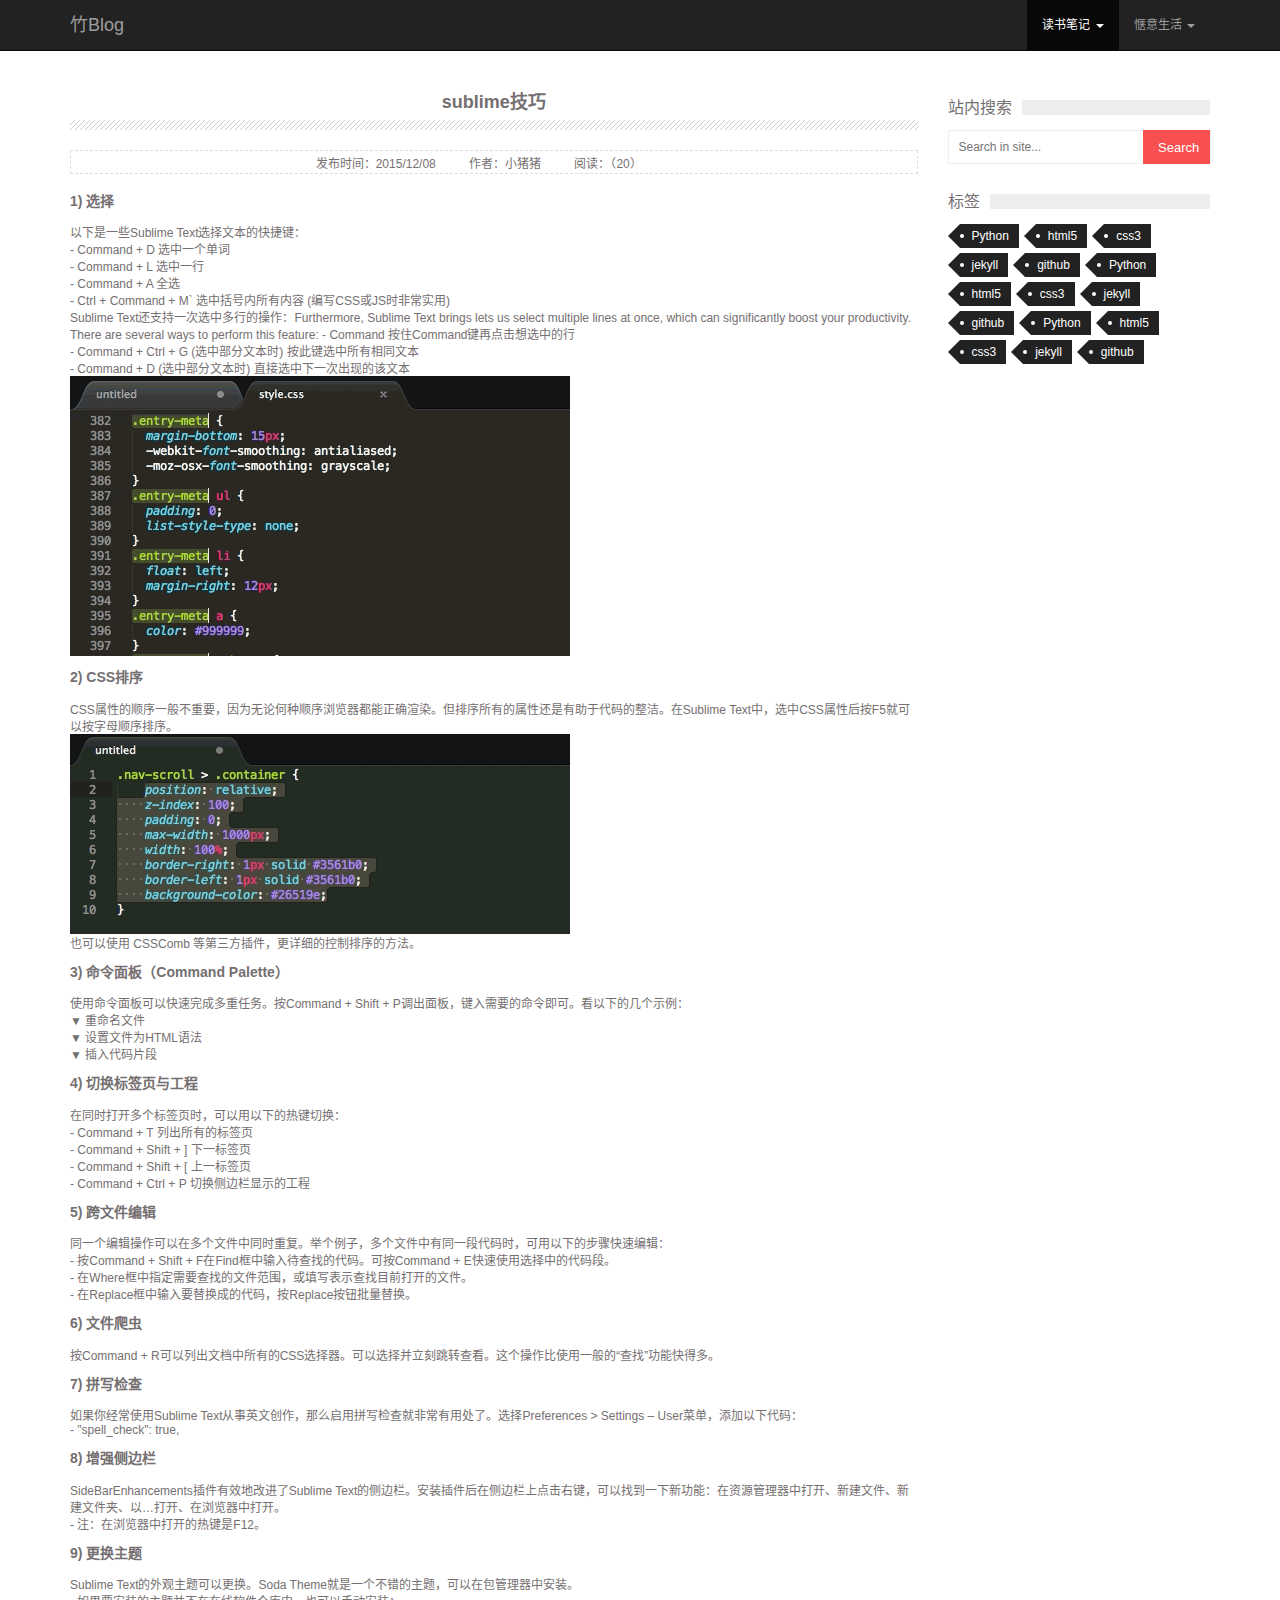
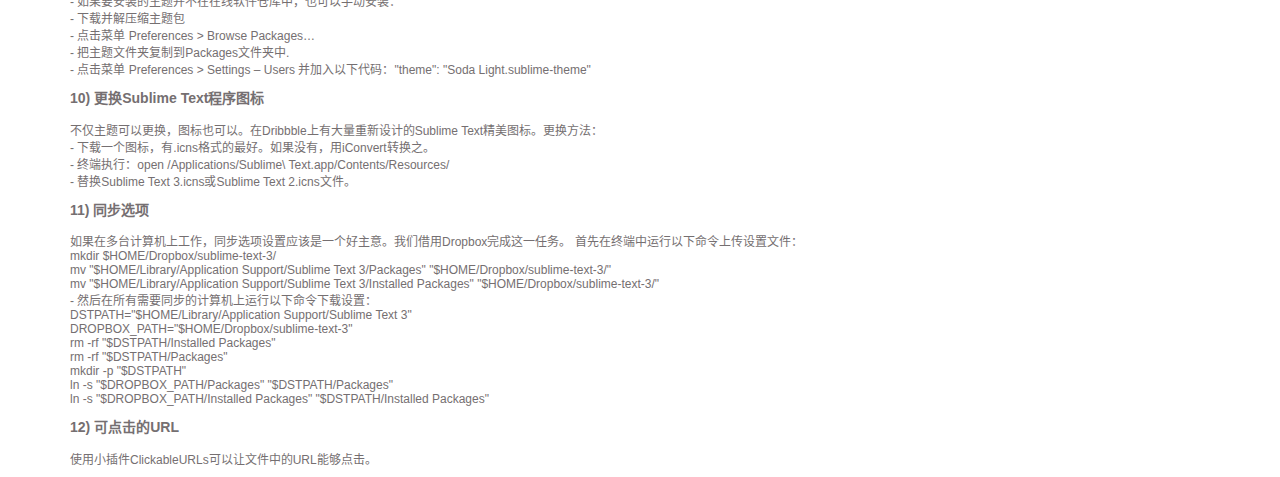
<file: details.html>
<!DOCTYPE html>
<html lang="zh-CN">
<head>
	<meta charset="UTF-8">
	<meta http-equiv="X-UA-Compatible" content="IE=edge">
	<meta name="viewport" content="width=device-width, initial-scale=1">
	<title>竹Blog</title>
	<link rel="stylesheet" href="css/bootstrap.min.css">
	<link rel="stylesheet" href="css/main.css">
	<link rel="stylesheet" href="css/font-awesome.css">
</head>
<body>
	<!-- 导航 start -->
	<nav class="navbar navbar-inverse navbar-fixed-top">
		<div class="container">
			<div class="navbar-header">
				<button type="button" class="navbar-toggle collpased" data-toggle="collapse" data-target="#navbar-collapse-menu" aria-expanded="false">
					<span class="sr-only">展开导航</span>
					<span class="icon-bar"></span>
					<span class="icon-bar"></span>
					<span class="icon-bar"></span>
				</button>
				<a href="#" class="navbar-brand">竹Blog</a>
			</div>

			<div class="collapse navbar-collapse navbar-right" id="navbar-collapse-menu">
				<ul class="nav navbar-nav">
					<li class="active dropdown">
						<a href="#" class="dropdown-toggle" data-toggle="dropdown" role="button" aria-haspopup="true" aria-expanded="false">读书笔记 <span class="caret"></span></a>
						<ul class="dropdown-menu">
							<li><a href="#">Thinking in Java</a></li>
							<li><a href="#">设计模式</a></li>
							<li><a href="#">人月神话</a></li>
							<li role="separator" class="divider"></li>
							<li><a href="#">锋利的JQuery</a></li>
							<li><a href="#">More&gt;&gt;</a></li>
						</ul>
					</li>
					<li class="dropdown">
						<a href="#" class="dropdown-toggle" data-toggle="dropdown" role="button" aria-haspopup="true" aria-expanded="false">惬意生活 <span class="caret"></span></a>
						<ul class="dropdown-menu">
							<li><a href="#">生活小记</a></li>
							<li><a href="#">旅游计划</a></li>
						</ul>
					</li>
				</ul>
			</div>
		</div>
		<!-- toggle end -->
	</nav>
	<!-- 导航 end -->
	
	<!-- 主要内容区 start -->
	<div class="container details_content">
		<div class="row">
			<div class="col-md-9">
				<article class="details_article">
					<h2 class="article_title">sublime技巧</h2>
					<div class="details_article_more">
						<span>发布时间：2015/12/08</span>
						<span>作者：小猪猪</span>
						<span>阅读：（20）</span>
					</div>
					<p>
						<h3>1) 选择</h3>
						以下是一些Sublime Text选择文本的快捷键：<br/>
						- Command + D 选中一个单词<br/>
						- Command + L 选中一行<br/>
						- Command + A 全选<br/>
						- Ctrl + Command + M` 选中括号内所有内容 (编写CSS或JS时非常实用)<br/>

						Sublime Text还支持一次选中多行的操作：Furthermore, Sublime Text brings lets
						us select multiple lines at once, which can significantly boost your productivity. There are several ways to perform this feature:

						- Command 按住Command键再点击想选中的行<br/>
						- Command + Ctrl + G (选中部分文本时) 按此键选中所有相同文本<br/>
						- Command + D (选中部分文本时) 直接选中下一次出现的该文本<br/>
						<img src="images/details1.gif" alt="details1">

						<h3>2) CSS排序</h3>
						CSS属性的顺序一般不重要，因为无论何种顺序浏览器都能正确渲染。但排序所有的属性还是有助于代码的整洁。在Sublime Text中，选中CSS属性后按F5就可以按字母顺序排序。<br/>
						<img src="images/details2.gif" alt="details2"><br/>

						也可以使用 CSSComb 等第三方插件，更详细的控制排序的方法。

						<h3>3) 命令面板（Command Palette）</h3>
						使用命令面板可以快速完成多重任务。按Command + Shift + P调出面板，键入需要的命令即可。看以下的几个示例：<br/>

						▼ 重命名文件<br/>
						▼ 设置文件为HTML语法<br/>
						▼ 插入代码片段<br/>

						<h3>4) 切换标签页与工程</h3>
						在同时打开多个标签页时，可以用以下的热键切换：<br/>

						    - Command + T 列出所有的标签页<br/>
						    - Command + Shift + ] 下一标签页<br/>
						    - Command + Shift + [ 上一标签页<br/>
						    - Command + Ctrl + P 切换侧边栏显示的工程<br/>

						<h3>5) 跨文件编辑</h3>
						同一个编辑操作可以在多个文件中同时重复。举个例子，多个文件中有同一段代码时，可用以下的步骤快速编辑：<br/>

						    - 按Command + Shift + F在Find框中输入待查找的代码。可按Command + E快速使用选择中的代码段。<br/>
						    - 在Where框中指定需要查找的文件范围，或填写<open files>表示查找目前打开的文件。<br/>
						    - 在Replace框中输入要替换成的代码，按Replace按钮批量替换。<br/>

						<h3>6) 文件爬虫</h3>
						按Command + R可以列出文档中所有的CSS选择器。可以选择并立刻跳转查看。这个操作比使用一般的“查找”功能快得多。<br/>

						<h3>7) 拼写检查</h3>
						如果你经常使用Sublime Text从事英文创作，那么启用拼写检查就非常有用处了。选择Preferences > Settings – User菜单，添加以下代码：<br/>

						- "spell_check": true,<br/>


						<h3>8) 增强侧边栏</h3>
						SideBarEnhancements插件有效地改进了Sublime Text的侧边栏。安装插件后在侧边栏上点击右键，可以找到一下新功能：在资源管理器中打开、新建文件、新建文件夹、以…打开、在浏览器中打开。<br/>

						- 注：在浏览器中打开的热键是F12。<br/>

						<h3>9) 更换主题</h3>
						Sublime Text的外观主题可以更换。Soda Theme就是一个不错的主题，可以在包管理器中安装。<br/>

						- 如果要安装的主题并不在在线软件仓库中，也可以手动安装：<br/>

						    - 下载并解压缩主题包<br/>
						    - 点击菜单 Preferences > Browse Packages…<br/>
						    - 把主题文件夹复制到Packages文件夹中.<br/>
						    - 点击菜单 Preferences > Settings – Users 并加入以下代码："theme": "Soda Light.sublime-theme"<br/>

						<h3>10) 更换Sublime Text程序图标</h3>
						不仅主题可以更换，图标也可以。在Dribbble上有大量重新设计的Sublime Text精美图标。更换方法：<br/>

						    - 下载一个图标，有.icns格式的最好。如果没有，用iConvert转换之。<br/>
						    - 终端执行：open /Applications/Sublime\ Text.app/Contents/Resources/<br/>
						    - 替换Sublime Text 3.icns或Sublime Text 2.icns文件。<br/>

						<h3>11) 同步选项</h3>
						如果在多台计算机上工作，同步选项设置应该是一个好主意。我们借用Dropbox完成这一任务。
						首先在终端中运行以下命令上传设置文件：<br/>
						mkdir $HOME/Dropbox/sublime-text-3/ <br/>
						mv "$HOME/Library/Application Support/Sublime Text 3/Packages" "$HOME/Dropbox/sublime-text-3/" <br/>
						mv "$HOME/Library/Application Support/Sublime Text 3/Installed Packages" "$HOME/Dropbox/sublime-text-3/"<br/>



						- 然后在所有需要同步的计算机上运行以下命令下载设置：<br/>
						DSTPATH="$HOME/Library/Application Support/Sublime Text 3" <br/>
						DROPBOX_PATH="$HOME/Dropbox/sublime-text-3" <br/>
						rm -rf "$DSTPATH/Installed Packages" <br/>
						rm -rf "$DSTPATH/Packages" <br/>
						mkdir -p "$DSTPATH" <br/>
						ln -s "$DROPBOX_PATH/Packages" "$DSTPATH/Packages" <br/>
						ln -s "$DROPBOX_PATH/Installed Packages" "$DSTPATH/Installed Packages"<br/>

						<h3>12) 可点击的URL</h3>
						使用小插件ClickableURLs可以让文件中的URL能够点击。<br/>
					</p>
				</article>
			</div>
			<div class="col-md-3">
				<!-- 搜索区 start-->
				<div class="widget">
					<div class="widget_title">
						<h3>站内搜索</h3>
					</div>
					<div class="tb_widget_search">
						<form action="/search/" target="_blank" method="get">
							<input type="text" name="q" size="40" placeholder="Search in site..." class="searchText">
							<input type="submit" value="Search" class="searchButton">
						</form>
					</div>
				</div>
				<!-- 搜索区 end -->
				
				<!-- 标签 start -->
				<div class="widget">
					<div class="widget_title">
						<h3>标签</h3>
					</div>
					<div class="tb_widget_tagcloud clearfix">
						<a href="#">Python</a>
						<a href="#">html5</a>
						<a href="#">css3</a>
						<a href="#">jekyll</a>
						<a href="#">github</a>
						<a href="#">Python</a>
						<a href="#">html5</a>
						<a href="#">css3</a>
						<a href="#">jekyll</a>
						<a href="#">github</a>
						<a href="#">Python</a>
						<a href="#">html5</a>
						<a href="#">css3</a>
						<a href="#">jekyll</a>
						<a href="#">github</a>
					</div>
				</div>
				<!-- 标签 end -->
				
			</div>
		</div>
	</div>
	<!-- 主要内容区 end -->

	<script src="js/jquery.min.js"></script>
	<script src="js/bootstrap.min.js"></script>
</body>
</html>
</file>
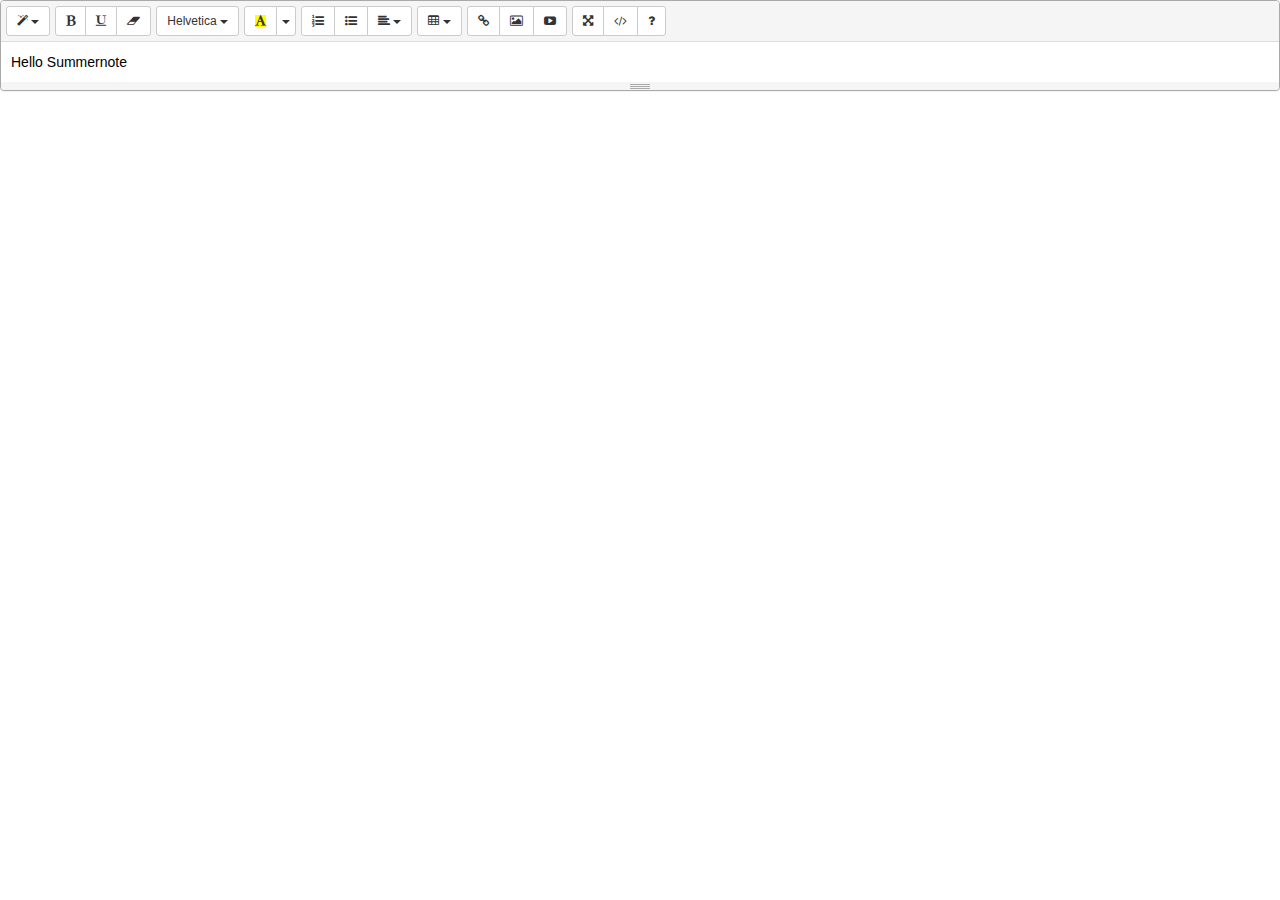
<file: edit.html>
<!DOCTYPE html>
<html lang="zh-CN">
<head>
	<meta charset="UTF-8">
	<meta http-equiv="X-UA-Compatible" content="IE=edge">
	<meta name="viewport" content="width=device-width, initial-scale=1">
	<title>竹Blog</title>
	<link rel="stylesheet" href="css/bootstrap.min.css">
	<link rel="stylesheet" href="css/font-awesome.css">
	<link rel="stylesheet" href="css/summernote.css">
	<script src="js/jquery.min.js"></script>
	<script src="js/bootstrap.js"></script>
	<script src="js/summernote.js"></script>
	<script>
		$(document).ready(function(){
		  $('#summernote').summernote();
		});
	</script>
</head>
<body>
	
	
	<!-- 定义一个div容器 -->
	<div id="summernote">Hello Summernote</div>
	
</body>
</html>
</file>
<file: css/summernote.css>
.note-editor{position:relative}.note-editor .note-dropzone{position:absolute;z-index:100;display:none;color:#87cefa;background-color:white;opacity:.95;pointer-event:none}.note-editor .note-dropzone .note-dropzone-message{display:table-cell;font-size:28px;font-weight:bold;text-align:center;vertical-align:middle}.note-editor .note-dropzone.hover{color:#098ddf}.note-editor.dragover .note-dropzone{display:table}.note-editor .note-editing-area{position:relative}.note-editor .note-editing-area .note-editable{outline:0}.note-editor.note-frame{border:1px solid #a9a9a9}.note-editor.note-frame.codeview .note-editing-area .note-editable{display:none}.note-editor.note-frame.codeview .note-editing-area .note-codable{display:block}.note-editor.note-frame .note-editing-area{overflow:hidden}.note-editor.note-frame .note-editing-area .note-editable{padding:10px;overflow:auto;color:#000;background-color:#fff}.note-editor.note-frame .note-editing-area .note-editable[contenteditable="false"]{background-color:#e5e5e5}.note-editor.note-frame .note-editing-area .note-codable{display:none;width:100%;padding:10px;margin-bottom:0;font-family:Menlo,Monaco,monospace,sans-serif;font-size:14px;color:#ccc;background-color:#222;border:0;-webkit-border-radius:0;-moz-border-radius:0;border-radius:0;box-shadow:none;-webkit-box-sizing:border-box;-moz-box-sizing:border-box;-ms-box-sizing:border-box;box-sizing:border-box;resize:none}.note-editor.note-frame.fullscreen{position:fixed;top:0;left:0;z-index:1050;width:100%}.note-editor.note-frame.fullscreen .note-editable{background-color:white}.note-editor.note-frame.fullscreen .note-resizebar{display:none}.note-editor.note-frame .note-statusbar{background-color:#f5f5f5;border-bottom-right-radius:4px;border-bottom-left-radius:4px}.note-editor.note-frame .note-statusbar .note-resizebar{width:100%;height:8px;padding-top:1px;cursor:ns-resize}.note-editor.note-frame .note-statusbar .note-resizebar .note-icon-bar{width:20px;margin:1px auto;border-top:1px solid #a9a9a9}.note-editor.note-frame .note-placeholder{padding:10px}.note-popover.popover{max-width:none}.note-popover.popover .popover-content a{display:inline-block;max-width:200px;overflow:hidden;text-overflow:ellipsis;white-space:nowrap;vertical-align:middle}.note-popover.popover .arrow{left:20px!important}.note-popover .popover-content,.panel-heading.note-toolbar{padding:0 0 5px 5px;margin:0}.note-popover .popover-content>.btn-group,.panel-heading.note-toolbar>.btn-group{margin-top:5px;margin-right:5px;margin-left:0}.note-popover .popover-content .btn-group .note-table,.panel-heading.note-toolbar .btn-group .note-table{min-width:0;padding:5px}.note-popover .popover-content .btn-group .note-table .note-dimension-picker,.panel-heading.note-toolbar .btn-group .note-table .note-dimension-picker{font-size:18px}.note-popover .popover-content .btn-group .note-table .note-dimension-picker .note-dimension-picker-mousecatcher,.panel-heading.note-toolbar .btn-group .note-table .note-dimension-picker .note-dimension-picker-mousecatcher{position:absolute!important;z-index:3;width:10em;height:10em;cursor:pointer}.note-popover .popover-content .btn-group .note-table .note-dimension-picker .note-dimension-picker-unhighlighted,.panel-heading.note-toolbar .btn-group .note-table .note-dimension-picker .note-dimension-picker-unhighlighted{position:relative!important;z-index:1;width:5em;height:5em;background:url('[data-uri]') repeat}.note-popover .popover-content .btn-group .note-table .note-dimension-picker .note-dimension-picker-highlighted,.panel-heading.note-toolbar .btn-group .note-table .note-dimension-picker .note-dimension-picker-highlighted{position:absolute!important;z-index:2;width:1em;height:1em;background:url('[data-uri]') repeat}.note-popover .popover-content .note-style h1,.panel-heading.note-toolbar .note-style h1,.note-popover .popover-content .note-style h2,.panel-heading.note-toolbar .note-style h2,.note-popover .popover-content .note-style h3,.panel-heading.note-toolbar .note-style h3,.note-popover .popover-content .note-style h4,.panel-heading.note-toolbar .note-style h4,.note-popover .popover-content .note-style h5,.panel-heading.note-toolbar .note-style h5,.note-popover .popover-content .note-style h6,.panel-heading.note-toolbar .note-style h6,.note-popover .popover-content .note-style blockquote,.panel-heading.note-toolbar .note-style blockquote{margin:0}.note-popover .popover-content .note-color .dropdown-toggle,.panel-heading.note-toolbar .note-color .dropdown-toggle{width:20px;padding-left:5px}.note-popover .popover-content .note-color .dropdown-menu,.panel-heading.note-toolbar .note-color .dropdown-menu{min-width:340px}.note-popover .popover-content .note-color .dropdown-menu .btn-group,.panel-heading.note-toolbar .note-color .dropdown-menu .btn-group{margin:0}.note-popover .popover-content .note-color .dropdown-menu .btn-group:first-child,.panel-heading.note-toolbar .note-color .dropdown-menu .btn-group:first-child{margin:0 5px}.note-popover .popover-content .note-color .dropdown-menu .btn-group .note-palette-title,.panel-heading.note-toolbar .note-color .dropdown-menu .btn-group .note-palette-title{margin:2px 7px;font-size:12px;text-align:center;border-bottom:1px solid #eee}.note-popover .popover-content .note-color .dropdown-menu .btn-group .note-color-reset,.panel-heading.note-toolbar .note-color .dropdown-menu .btn-group .note-color-reset{padding:0 3px;margin:3px;font-size:11px;cursor:pointer;-webkit-border-radius:5px;-moz-border-radius:5px;border-radius:5px}.note-popover .popover-content .note-color .dropdown-menu .btn-group .note-color-row,.panel-heading.note-toolbar .note-color .dropdown-menu .btn-group .note-color-row{height:20px}.note-popover .popover-content .note-color .dropdown-menu .btn-group .note-color-reset:hover,.panel-heading.note-toolbar .note-color .dropdown-menu .btn-group .note-color-reset:hover{background:#eee}.note-popover .popover-content .note-para .dropdown-menu,.panel-heading.note-toolbar .note-para .dropdown-menu{min-width:216px;padding:5px}.note-popover .popover-content .note-para .dropdown-menu>div:first-child,.panel-heading.note-toolbar .note-para .dropdown-menu>div:first-child{margin-right:5px}.note-popover .popover-content .dropdown-menu,.panel-heading.note-toolbar .dropdown-menu{min-width:90px}.note-popover .popover-content .dropdown-menu.right,.panel-heading.note-toolbar .dropdown-menu.right{right:0;left:auto}.note-popover .popover-content .dropdown-menu.right::before,.panel-heading.note-toolbar .dropdown-menu.right::before{right:9px;left:auto!important}.note-popover .popover-content .dropdown-menu.right::after,.panel-heading.note-toolbar .dropdown-menu.right::after{right:10px;left:auto!important}.note-popover .popover-content .dropdown-menu.note-check li a i,.panel-heading.note-toolbar .dropdown-menu.note-check li a i{color:deepskyblue;visibility:hidden}.note-popover .popover-content .dropdown-menu.note-check li a.checked i,.panel-heading.note-toolbar .dropdown-menu.note-check li a.checked i{visibility:visible}.note-popover .popover-content .note-fontsize-10,.panel-heading.note-toolbar .note-fontsize-10{font-size:10px}.note-popover .popover-content .note-color-palette,.panel-heading.note-toolbar .note-color-palette{line-height:1}.note-popover .popover-content .note-color-palette div .note-color-btn,.panel-heading.note-toolbar .note-color-palette div .note-color-btn{width:20px;height:20px;padding:0;margin:0;border:1px solid #fff}.note-popover .popover-content .note-color-palette div .note-color-btn:hover,.panel-heading.note-toolbar .note-color-palette div .note-color-btn:hover{border:1px solid #000}.note-dialog>div{display:none}.note-dialog .form-group{margin-right:0;margin-left:0}.note-dialog .note-modal-form{margin:0}.note-dialog .note-image-dialog .note-dropzone{min-height:100px;margin-bottom:10px;font-size:30px;line-height:4;color:lightgray;text-align:center;border:4px dashed lightgray}.note-placeholder{position:absolute;display:none;color:gray}.note-handle .note-control-selection{position:absolute;display:none;border:1px solid black}.note-handle .note-control-selection>div{position:absolute}.note-handle .note-control-selection .note-control-selection-bg{width:100%;height:100%;background-color:black;-webkit-opacity:.3;-khtml-opacity:.3;-moz-opacity:.3;opacity:.3;-ms-filter:alpha(opacity=30);filter:alpha(opacity=30)}.note-handle .note-control-selection .note-control-handle{width:7px;height:7px;border:1px solid black}.note-handle .note-control-selection .note-control-holder{width:7px;height:7px;border:1px solid black}.note-handle .note-control-selection .note-control-sizing{width:7px;height:7px;background-color:white;border:1px solid black}.note-handle .note-control-selection .note-control-nw{top:-5px;left:-5px;border-right:0;border-bottom:0}.note-handle .note-control-selection .note-control-ne{top:-5px;right:-5px;border-bottom:0;border-left:none}.note-handle .note-control-selection .note-control-sw{bottom:-5px;left:-5px;border-top:0;border-right:0}.note-handle .note-control-selection .note-control-se{right:-5px;bottom:-5px;cursor:se-resize}.note-handle .note-control-selection .note-control-se.note-control-holder{cursor:default;border-top:0;border-left:none}.note-handle .note-control-selection .note-control-selection-info{right:0;bottom:0;padding:5px;margin:5px;font-size:12px;color:white;background-color:black;-webkit-border-radius:5px;-moz-border-radius:5px;border-radius:5px;-webkit-opacity:.7;-khtml-opacity:.7;-moz-opacity:.7;opacity:.7;-ms-filter:alpha(opacity=70);filter:alpha(opacity=70)}.note-hint-popover{min-width:100px;padding:2px}.note-hint-popover .popover-content{max-height:150px;padding:3px;overflow:auto}.note-hint-popover .popover-content .note-hint-group .note-hint-item{display:block!important;padding:3px}.note-hint-popover .popover-content .note-hint-group .note-hint-item.active,.note-hint-popover .popover-content .note-hint-group .note-hint-item:hover{display:block;clear:both;font-weight:400;line-height:1.4;color:white;text-decoration:none;white-space:nowrap;cursor:pointer;background-color:#428bca;outline:0}
</file>
<file: css/main.css>
/* reset */
*{
	margin:0;
	padding: 0;
}

body {
    font: 12px "宋体",Arial,Helvetica,sans-serif;
    color: #756f71;
}

a {
    color: #222;
    background-color: transparent;
    text-decoration: none;
    -webkit-transition: 0.2s;
    -moz-transition: 0.2s;
    -o-transition: 0.2s;
    transition: 0.2s;
}

a:hover{text-decoration: none;}

/* 导航部分 */
nav{
	margin-bottom: 70px;
}

/* 图片轮播 */
.carousel{
	height: 300px;
	background-color: #000;
	margin-bottom: 40px;
}
.carousel .item{
	height: 300px;
	background-color: #000;
}
.navbar-fixed-top{
	-webkit-border-radius: 0;
    -moz-border-radius: 0;
    border-radius: 0;
}
.carousel img{
	width: 100%;
}

/* 文章推荐 */
h2{
	display: block;
    font-size: 1.5em;
    -webkit-margin-before: 0.83em;
    -webkit-margin-after: 0.83em;
    -webkit-margin-start: 0px;
    -webkit-margin-end: 0px;
    font-weight: bold;
}

h3 {
    display: block;
    font-size: 1.17em;
    -webkit-margin-before: 1em;
    -webkit-margin-after: 1em;
    -webkit-margin-start: 0px;
    -webkit-margin-end: 0px;
    font-weight: bold;
}

figure {
    display: block;
    -webkit-margin-before: 1em;
    -webkit-margin-after: 1em;
    -webkit-margin-start: 40px;
    -webkit-margin-end: 40px;
    line-height: 14px;
}

h2.title_tj{
	font: 20px "微软雅黑", Arial, Helvetica, sans-serif;
	color: #444;
	background: url(../images/h_line.jpg) repeat-x 20px center;
	margin-bottom: 0;
}

h2.title_tj p{
    background: #fff;
    width: 100px;
    margin-bottom: 0px;
}

.title_tj span{
	color: #fe5187;
}

.bloglist h3{
	margin: 20px 0 10px 0;
	color: #333;
}

.bloglist figure{
	float:left;
	width: 183px;
	margin:0 0 10px 0;
}

.bloglist figure img{
	display: block;
    padding: 4px;
    border: #f4f2f2 1px solid;
    width: 175px;
} 

.quickview{
	float: left;
	width: 640px;
	margin:10px 0 0 15px; 
	line-height: 20px;
}

.quickview a{
	display: block;
	float:right;
	padding:5px 10px;
	width:83px;
	margin:10px 0 0 0;
	background-color: #FD8A61;
	color: #fff;
	font:12px;
	line-height: 20px;
	opacity: 0.5;
}

.quickview a:hover{
	opacity: 1;
}

.dateview{
	clear: both;
	width: 840px;
	height: 26px;
	line-height: 26px;
	color: #838383;
	margin-bottom: 10px;
	padding-left: 25px;
	background:  #f6f6f6;
}

.dateview span{
	margin:0 20px;
}

.pagination{
	float:right;
}


/*右边区域*/
.col-md-3{margin-top: 20px;}
.widget{
	margin-bottom: 30px;
}

.widget .widget_title{
	background-color: #eee;
	height: 15px;
	line-height: 15px;
	margin-bottom: 15px;
}

.widget .widget_title h3{
	font-weight: 400;
	padding-right:10px;
	font-size: 16px;
	height: 15px;
	line-height: 15px;
	text-transform: uppercase;
	background-color: #fff;
	display: inline-block;
	margin: 0 0 15px 0;
}

/*搜索*/
.tb_widget_search input{
	background-color: #fff;
	border: 1px solid #ddd;
	outline: none;
	padding: 8px 10px;
	margin:0;
	width:100%;
}

.tb_widget_search form{
	position: relative;
	margin-bottom: 0;
}

.tb_widget_search .searchText{
	width: 263px;
	height:34px;
	border:1px solid #eee;
	line-height: 34px;
	background-color: #fff;
}

.tb_widget_search .searchButton{
	width: 67px;
	height: 34px;
	font-size:13px;
	color: #fff;
	padding:7px 15px;
	border: none;
	position: absolute;
	right: 0;
	top:0;
	background-color: #f85050;
}

/*时间轴*/
.tb_widget_timeline article{
	min-height: 48px;
	position: relative;
	padding-left: 85px;
	display: block;
}

.tb_widget_timeline span.date, .tb_widget_timeline span.author{
	font-size: 11px;
	position: absolute;
	color: #999;
	left:0;
	width: 70px;
	text-align: right;
	display: block;
}

.tb_widget_timeline span.date{
	top:5px;
}

.tb_widget_timeline span.author{
	top:19px;
}

.timeline_content{
	min-height: 48px;
	border-left: 1px solid #ddd;
	padding-left: 17px;
	padding-bottom: 15px;
	position: relative;
}

.last_timeline{
	border-left: none;
}

.tb_widget_timeline .timeline_content i{
	height: 36px;
	line-height: 36px;
	background-color: #fff;
	width: 12px;
	text-align: center;
	position: absolute;
	left: -6px;
	top:0;
}

.tb_widget_timeline .timeline_content h3 {
    font-size: 13px;
    font-weight: 700;
    line-height: 36px;
    margin: 0;
}

.tb_widget_timeline .timeline_content h3 a {
    display: block;
}

/*标签*/
.tb_widget_tagcloud a {
    float: left;
    height: 24px;
    line-height: 24px;
    position: relative;
    font-size: 12px;
    margin: 0 5px 5px 12px;
    padding: 0 10px 0 12px;
    background: #222;
    color: #fff;
    text-decoration:none
}

.tb_widget_tagcloud a:before {
    content: " ";
    float: left;
    position: absolute;
    top: 0;
    left: -12px;
    width: 0;
    height: 0;
    border-top-color: transparent !important;
    border-right-color: #222;
    border-bottom-color: transparent !important;
    border-left-color: transparent !important;
    border-style: solid;
    border-width: 12px 12px 12px 0;
    -webkit-transition: all 0.2s;
    -moz-transition: all 0.2s;
    -o-transition: all 0.2s;
    transition: all 0.2s
}

.tb_widget_tagcloud a:after{
    content: " ";
    position: absolute;
    top: 10px;
    left: 0;
    float: left;
    width: 4px;
    height: 4px;
    background: #fff;
    -webkit-border-radius: 50%;
    -moz-border-radius: 50%;
    border-radius: 50%;
}

.tb_widget_tagcloud a:hover{
	background-color: #f85050;
}

.tb_widget_tagcloud a:hover:before{
	border-color: #f85050;
}


/*link*/
.tb_widget_links ul{
	text-decoration: none;
	list-style: none;
}

.tb_widget_links ul li{
	display: block;
	width:230px;
	height: 36px;
	border-bottom: 1px solid #ddd;
	line-height: 36px;
	font-weight: 700;
	font-size: 14px;
}

.tb_widget_links ul li i{
	display: inline-block;
	margin: 6px 0 5px 5px; 
}

/*详情页*/
.details_content{
	margin-top: 80px;
}

.article_title{
	text-align: center;
	display: inline-block;
	width:100%;
	height: 40px;
	line-height: 15px;
	/*border-bottom: 1px solid #ddd;*/
	background: url(../images/h_line.jpg) repeat-x 0 25px;
}

.details_article_more{
	height: 24px;
	text-align: center;
	border: 1px dashed #ddd;
	padding-top: 3px;
	margin-bottom: 20px; 
}

.details_article_more span{
	display: inline-block;
	margin-right:30px; 
}


/*b编辑页*/
.edit_main{
	margin-top: 80px; 
}
</file>
